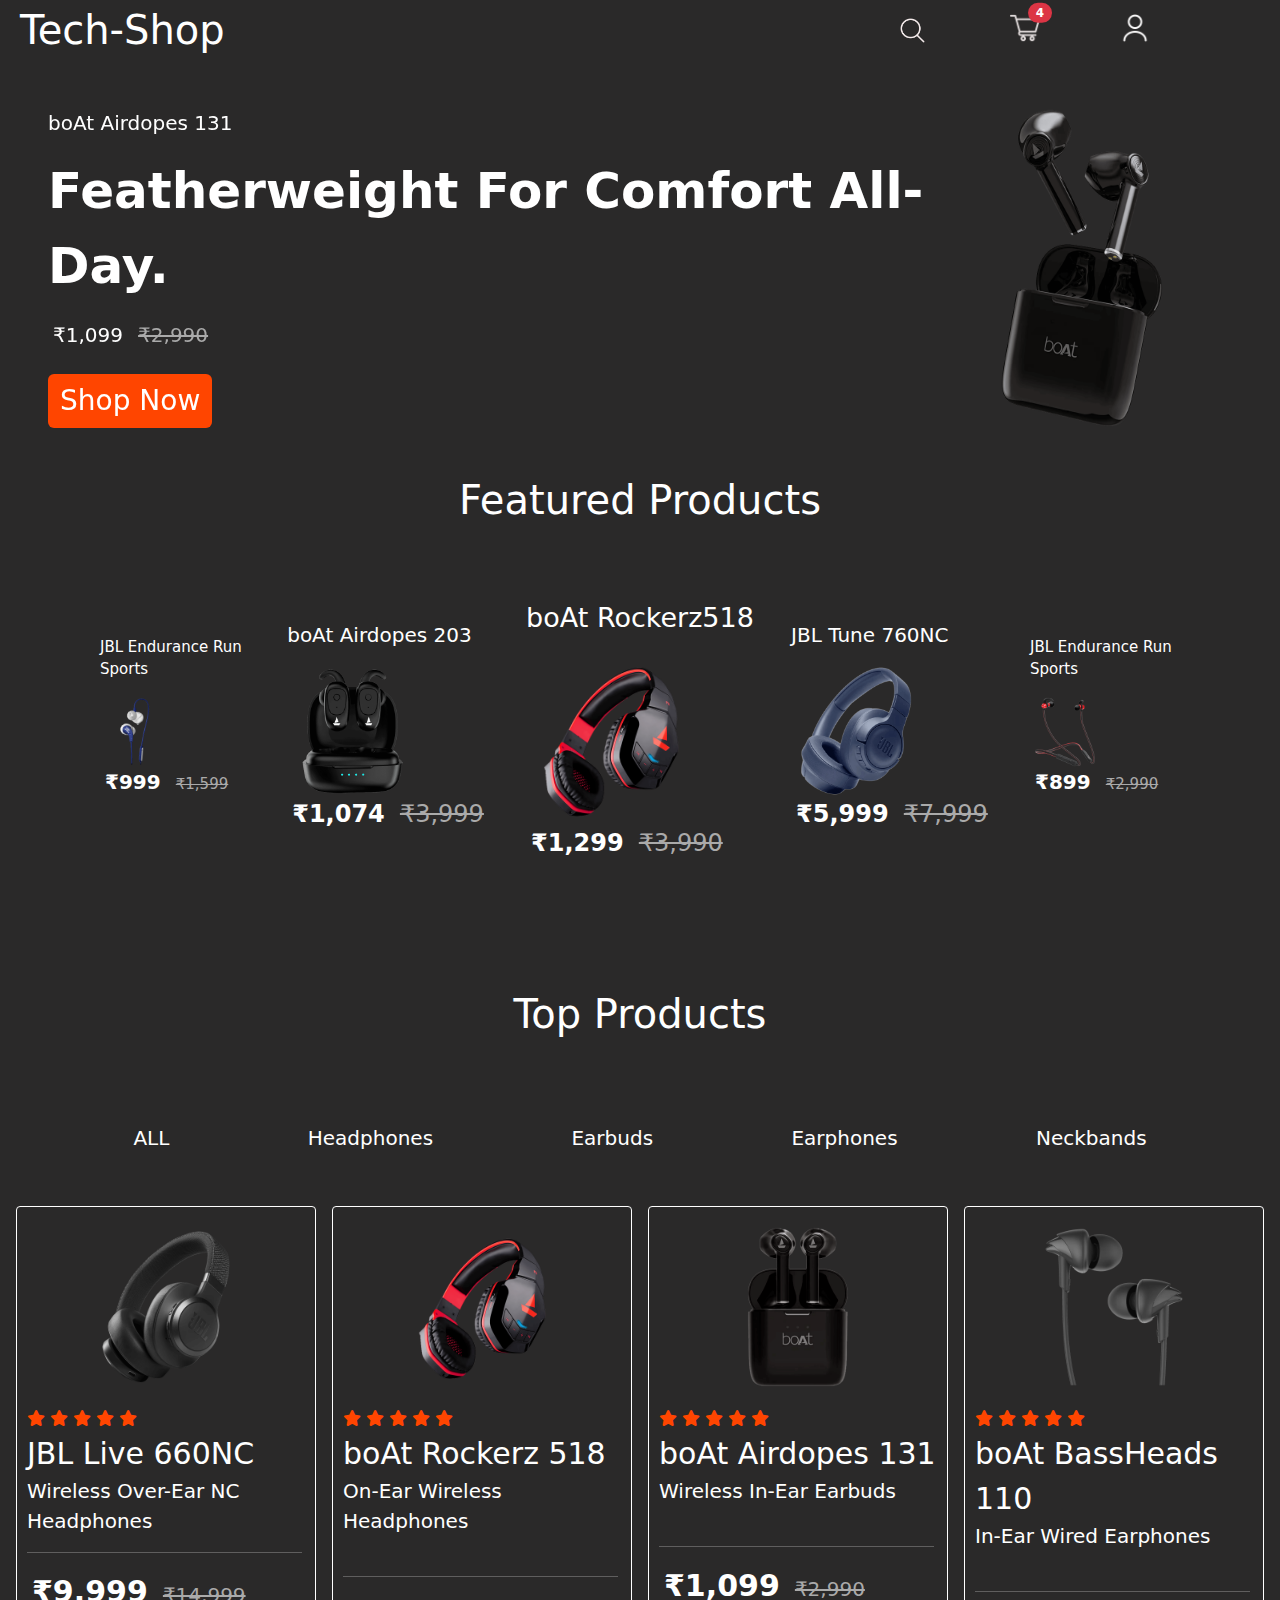
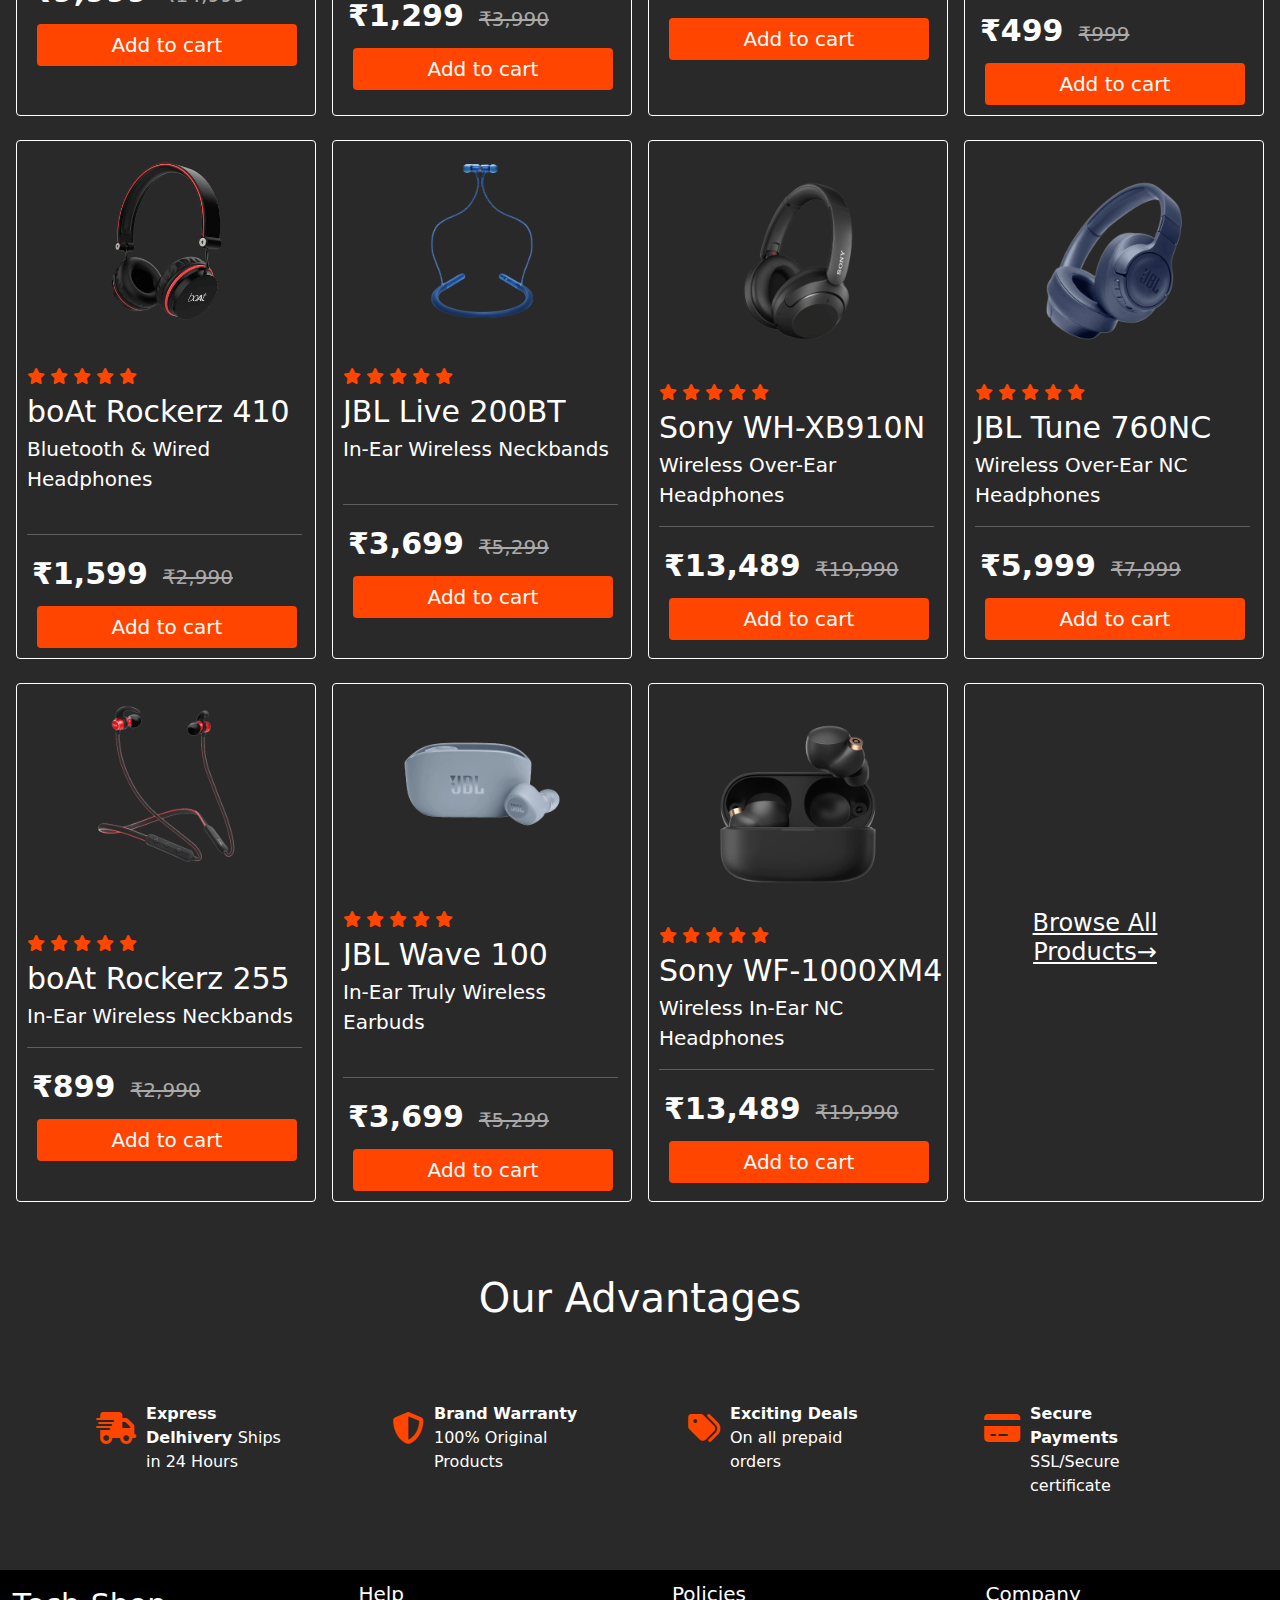
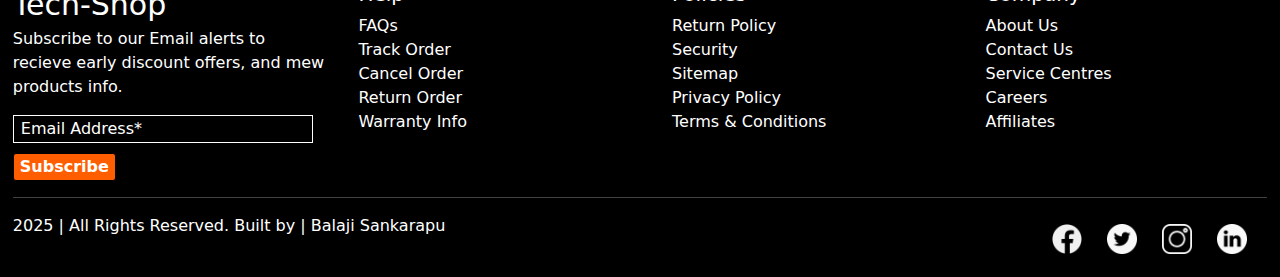
<file: index.html>
<!DOCTYPE html>
<html lang="en">
<head>
    <meta charset="UTF-8">
    <meta name="viewport" content="width=device-width, initial-scale=1.0">
    <title>Index Page</title>
    <link rel="stylesheet" href="index.css">
    <link href="https://cdn.jsdelivr.net/npm/bootstrap@5.3.6/dist/css/bootstrap.min.css" rel="stylesheet" integrity="sha384-4Q6Gf2aSP4eDXB8Miphtr37CMZZQ5oXLH2yaXMJ2w8e2ZtHTl7GptT4jmndRuHDT" crossorigin="anonymous">
    <link rel="stylesheet" href="https://cdnjs.cloudflare.com/ajax/libs/font-awesome/6.5.0/css/all.min.css">
    <link href="https://cdn.jsdelivr.net/npm/bootstrap@5.3.0/dist/css/bootstrap.min.css" rel="stylesheet">
    <style>
        body{
            background-color: rgb(42, 41, 41);
            color: white;
        }
        .card-img{
            width: 200px; 
            padding: 20px;
        }
        input::placeholder{
            color: white;
            padding: 5px;
        }
        .form-control::placeholder{
            color: white;
        }
        .form-control{
            background-color: rgb(42, 41, 41);
        }
        /* .prod1 {
            animation-name: slide1;
            animation-timing-function: linear;
            position: relative;
            animation-duration: 6s;
            animation-iteration-count: infinite;
            animation-direction: forwards;
        }

        @keyframes slide1 {
             0%, 10.7% {
                transform: translateX(0);
            }
            15.7%, 26.4% {
                transform: translateX(350px) scale(1.3);
            }
            31.4%, 42.7% {
                transform: translateX(650px) scale(1.6);
            }
            47.7%, 58.4% {
                transform: translateX(910px) scale(1.6);
            }
            63.4%, 74.1% {
                transform: translateX(1150px) scale(1.3);
            }
            79.1%, 100% {
                transform: translateX(0px);
            }
            
      
      
        }

        .prod2 {
            animation-name: slide2;
            animation-timing-function: linear;
            position: relative;
            animation-duration: 6s;
            animation-iteration-count: infinite;
            animation-direction: forwards;
        }

        @keyframes slide2 {
            0%, 10.7% {
                transform: translateX(0);
            }
            15.7%, 26.4% {
                transform: translateX(270px) scale(1.6);
            }
            31.4%, 42.7% {
                transform: translateX(540px) scale(1.6);
            }
            47.7%, 58.4% {
                transform: translateX(840px) scale(1.3);
            }
            63.4%, 74.1% {
                transform: translateX(1080px) scale();
            }
            79.1%, 89.8% {
                transform: translateX(-320px);
            }
            94.8%, 100%{
                transform: translateX(-0px);
            }
        }

        .prod3 {
            animation-name: slide3;
            animation-timing-function: linear;
            position: relative;
            animation-duration: 6s;
            animation-iteration-count: infinite;
            animation-direction: forwards;
        }

        @keyframes slide3 {
            0%, 12.5% {
                transform: translateX(0);
            }
            17.5%, 30% {
                transform: translateX(216px);
            }
            35%, 47.5% {
                transform: translateX(432px);
            }
            52.5%, 65% {
                transform: translateX(648px);
            }
            70%, 82.5% {
                transform: translateX(-432px);
            }
            87.5%,100% {
                transform: translateX(1080px);
            }
        }

        .prod4 {
            animation-name: slide4;
            animation-timing-function: linear;
            position: relative;
            animation-duration: 6s;
            animation-iteration-count: infinite;
            animation-direction: forwards;
        }

        @keyframes slide4 {
            0%, 12.5% {
                transform: translateX(0);
            }
            17.5%, 30% {
                transform: translateX(216px);
            }
            35%, 47.5% {
                transform: translateX(432px);
            }
            52.5%, 65% {
                transform: translateX(648px);
            }
            70%, 82.5% {
                transform: translateX(864px);
            }
            87.5%,100% {
                transform: translateX(1080px);
            }
        }

        .prod5 {
            animation-name: slide5;
            animation-timing-function: linear;
            position: relative;
            animation-duration: 6s;
            animation-iteration-count: infinite;
            animation-direction: forwards;
        }

        @keyframes slide5 {
            0%, 12.5% {
                transform: translateX(0);
            }
            17.5%, 30% {
                transform: translateX(216px);
            }
            35%, 47.5% {
                transform: translateX(432px);
            }
            52.5%, 65% {
                transform: translateX(648px);
            }
            70%, 82.5% {
                transform: translateX(864px);
            }
            87.5%,100% {
                transform: translateX(1080px);
            }
        } */

    </style>
</head>
<body>
    <header class="md-3">
         <!------------- Navbar CODE Start ------------------>
        <div class="main-navbar">
            <a class="tech-shop" href="index.html">Tech-Shop</a>
            <div class="all-icons">
                <a class="icon" href="">
                    <img class="search-icon" src="./Images/search icon.png" alt="">
                </a>
                <a class="icon position-relative" href="CartDetails.html">
                    <img class="cart-icon" src="./Images/cart icon.png" alt="">
                    <span class="position-absolute top-0 start-100 translate-middle badge rounded-pill bg-danger">
                        4
                        <span class="visually-hidden">unread messages</span>
                    </span>
                </a>

                <!------------- MODAL CODE Start ------------------>
                <!-- USER ICON (MODAL TRIGGER) -->
                <a class="icon" href="#" data-bs-toggle="modal" data-bs-target="#exampleModal" style="margin-right: 80px;">
                    <img class="user-icon" src="./Images/user icon.png" alt="">
                </a>

                <div class="modal fade" id="exampleModal" tabindex="-1" aria-labelledby="exampleModalLabel" aria-hidden="true">
                    <div class="modal-dialog">
                        <div class="modal-content bg-dark">
                            <div class="modal-header d-flex justify-content-between align-items-start">
                                <div>
                                    <h1 class="modal-title fs-5" id="exampleModalLabel">Signup</h1>
                                    <p class="mb-0">Already have an account ?<strong> Login</strong></p>
                                </div>
                                <button type="button" class="btn-close" data-bs-dismiss="modal" aria-label="Close" style="filter: invert(1) brightness(400%) contrast(150%);"></button>
                            </div>
                            <div class="modal-body">
                                <form>
                                    <div class="mb-3">
                                        <input type="text" class="form-control" id="recipient-name" placeholder="Username"><br>
                                        <input type="email" class="form-control" id="recipient-email" placeholder="Email"><br>
                                        <input type="password" class="form-control" id="recipient-password" placeholder="Password"><br>
                                        <input type="password" class="form-control" id="recipient-confirm-password" placeholder="Confirm Password"><br>
                                        <button class="Signup-button">Signup</button>
                                    </div>
                                </form>
                            </div>
                            <div class="d-flex align-items-center w-75 mx-auto my-3">
                                <div class="flex-grow-1 border-bottom"></div>
                                <div class="px-4 py-1 text-light">or login with</div>
                                <div class="flex-grow-1 border-bottom"></div>
                            </div>

                            <div class="d-flex justify-content-evenly mb-4">
                                <button class="fb-button">Facebook</button>
                                <button class="Goog-button">Google</button>
                                <button class="twitter-button">Twitter</button>
                            </div>
                        </div>
                    </div>
                </div>
                <!------------- MODAL CODE End ------------------>
                

            </div>
        </div>
        <!------------- Navbar CODE End ------------------>
    </header>

    <main>
        <!-------------------------------------- Carousel start ------------------------------------------>
        <div id="carouselExampleRide" class="carousel slide w-500"  data-bs-ride="true">
            <div class="carousel-inner " >
                <div id="carouselExampleRide" class="carousel slide w-100" data-bs-ride="carousel" data-bs-interval="3000">
                     <!------------------------------ First Carousel Start ----------------------------->
                    <div class="carousel-item active">
                        <div class="card flex-row justify-content-center m-5 shadow-none border-0 bg-transparent " >
                            <div class="" style="width: 900px;">
                                <p class="para-caro">boAt Airdopes 131</span><br>
                                <p class="caro-head">Featherweight For Comfort All-Day.</span><br>
                                <p class="card-text" id="caro-price">₹1,099</p>
                                <p class="card-text" id="caro-off-price">₹2,990</p><br><br>
                                <a href="#" id="caro-button" class="btn btn-primary fs-3">Shop Now</a>
                            </div>
                            <img style="width: 300px;" src="./Images/boat131-3.png" class="d-block" alt="...">
                        </div>
                    </div>
                    <!------------------------------ First Carousel End ----------------------------->
                    <!------------------------------ Second Carousel Start ----------------------------->
                    <div class="carousel-item">
                        <div class="card flex-row justify-content-center m-5 shadow-none border-0 bg-transparent " >
                            <div class="" style="width: 900px;">
                                <p class="para-caro">Sony WH-XB910N</span><br>
                                <p class="caro-head">Give Your Favorite Music A Boost.</span><br>
                                <p class="card-text" id="caro-price">₹13,489</p>
                                <p class="card-text" id="caro-off-price">₹19,999</p><br><br>
                                <a href="#" id="caro-button" class="btn btn-primary fs-3">Shop Now</a>
                            </div>
                            <img style="width: 300px;" src="./Images/sonyXb910n-1.png" class="d-block" alt="...">
                        </div>
                    </div>
                    <!------------------------------ Second Carousel End ----------------------------->
                    <!------------------------------ Third Carousel Start ----------------------------->
                    <div class="carousel-item" style="height: 396px;">
                        <div class="card flex-row justify-content-center m-5 shadow-none border-0 bg-transparent " >
                            <div class="" style="width: 900px;">
                                <p class="para-caro">JBL Live 660NC</span><br>
                                <p class="caro-head">Keep The Noise Out, Or In. You Choose.</span><br>
                                <p class="card-text" id="caro-price">₹9,999</p>
                                <p class="card-text" id="caro-off-price">₹14,999</p><br><br>
                                <a href="#" id="caro-button" class="btn btn-primary fs-3">Shop Now</a>
                            </div>
                            <img style="width: 300px;" src="./Images/jbl660nc-1.png" class="d-block" alt="...">
                        </div>
                    </div>
                    <!------------------------------ Third Carousel End ----------------------------->
                </div>
            </div>
        </div>
        <!--------------------------------- Carousel End ------------------------------------->

        <!------------------------------- Featured Products Start ------------------------------>
        <h1>Featured Products</h1><br><br><br><br><br>
        <div class="Featured-prod">
            <div class="prod1" id="prod">
                <p style="font-size: 15px;">JBL Endurance Run Sports</p>
                <img style="width: 70px;" src="./Images/jbl-endu-1.png" alt=""><br>
                <p class="card-text" id="Featu-prod-price">₹999</p>
                <p class="card-text" id="Featu-prod-offprice">₹1,599</p>
            </div>
            <div class="prod2" id="prod">
                <p style="font-size: 20px;">boAt Airdopes 203</p>
                <img style="width: 130px;" src="./Images/boat203-1.png" alt=""><br>
                <p class="card-text fs-4" id="Featu-prod-price">₹1,074</p>
                <p class="card-text fs-4" id="Featu-prod-offprice">₹3,999</p>
            </div>
            <div class="prod3" id="prod">
                <p style="font-size: 27px;">boAt Rockerz518</p>
                <img style="width: 170px;" src="./Images/boat518-1.png" alt=""><br>
                <p class="card-text fs-4" id="Featu-prod-price">₹1,299</p>
                <p class="card-text fs-4" id="Featu-prod-offprice">₹3,990</p>
            </div>
            <div class="prod4" id="prod">
                <p style="font-size: 20px;">JBL Tune 760NC</p>
                <img style="width: 130px;" src="./Images/jbl760nc-1.png" alt=""><br>
                <p class="card-text fs-4" id="Featu-prod-price">₹5,999</p>
                <p class="card-text fs-4" id="Featu-prod-offprice">₹7,999</p>
            </div>
            <div class="prod5" id="prod">
                <p style="font-size: 15px;">JBL Endurance Run Sports</p>
                <img style="width: 70px;" src="./Images/boat255r-1.png" alt=""><br>
                <p class="card-text" id="Featu-prod-price">₹899</p>
                <p class="card-text" id="Featu-prod-offprice">₹2,990</p>
            </div>
        </div><br><br><br><br><br>
        <!------------------------------- Featured Products End ------------------------------>
        
        <!------------------------------- Product List Start --------------------------------->
        <div>
            <h1>Top Products</h1><br><br><br>
            <div class="products-head">
                <a class="prod-head" href="">ALL</a>
                <a class="prod-head" href="">Headphones</a>
                <a class="prod-head" href="">Earbuds</a>
                <a class="prod-head" href="">Earphones</a>
                <a class="prod-head" href="">Neckbands</a>
            </div>
        </div><br><br>
        <!-------------------- Product List End -------------------->

        <!----------- Cards Start ------------>
        <div>
            <div class="products-head">

             <!--------------------------------- First Row Start --------------------------------------------->
                <!-------------- First Card Start ------------->
                <div class="card-row">
                    <div style="text-align: center;"> 
                        <a href="ProductDetails.html" style="text-decoration: none;">
                            <img class="card-img" src="./Images/jbl660nc-1.png" alt="">
                        </a>
                    </div>
                    <div style="margin-left: 10px;">
                        <div>
                            <i class="fa-solid fa-star" style="color: #ff4500;"></i>
                            <i class="fa-solid fa-star" style="color: #ff4500;"></i>
                            <i class="fa-solid fa-star" style="color: #ff4500;"></i>
                            <i class="fa-solid fa-star" style="color: #ff4500;"></i>
                            <i class="fa-solid fa-star" style="color: #ff4500;"></i>
                        </div>
                        <span class="card-title">JBL Live 660NC</span><br>
                        <span class="card-details">Wireless Over-Ear NC Headphones</span><hr>
                        <p class="card-text" id="card-price">₹9,999</p>
                        <p class="card-text" id="card-offprice">₹14,999</p><br>
                        <a href="#" class="btn btn-primary fs-5" id="card-cartbutton">Add to cart</a>
                    </div>
                </div>
                <!-------------- First Card End ------------->

                <!-------------- Second Card Start ------------->
                <div class="card-row">
                    <div style="text-align: center;">    
                        <img class="card-img" src="./Images/boat518-1.png" alt="">
                    </div>
                    <div style="margin-left: 10px;">
                        <div>
                            <i class="fa-solid fa-star" style="color: #ff4500;"></i>
                            <i class="fa-solid fa-star" style="color: #ff4500;"></i>
                            <i class="fa-solid fa-star" style="color: #ff4500;"></i>
                            <i class="fa-solid fa-star" style="color: #ff4500;"></i>
                            <i class="fa-solid fa-star" style="color: #ff4500;"></i>
                        </div>
                        <span class="card-title">boAt Rockerz 518</span><br>
                        <span class="card-details">On-Ear Wireless Headphones</span><br><br><hr>
                        <p class="card-text" id="card-price">₹1,299</p>
                        <p class="card-text" id="card-offprice">₹3,990</p><br>
                        <a href="#" class="btn btn-primary fs-5" id="card-cartbutton">Add to cart</a>
                    </div>
                </div>
                <!-------------- Second Card End ------------->

                <!-------------- Third Card Start ------------->
                <div class="card-row">
                    <div style="text-align: center;">    
                        <img class="card-img" src="./Images/boat131-1.png" alt="">
                    </div>
                    <div style="margin-left: 10px;">
                        <div>
                            <i class="fa-solid fa-star" style="color: #ff4500;"></i>
                            <i class="fa-solid fa-star" style="color: #ff4500;"></i>
                            <i class="fa-solid fa-star" style="color: #ff4500;"></i>
                            <i class="fa-solid fa-star" style="color: #ff4500;"></i>
                            <i class="fa-solid fa-star" style="color: #ff4500;"></i>
                        </div>
                        <span class="card-title">boAt Airdopes 131</span><br>
                        <span class="card-details">Wireless In-Ear Earbuds</span><br><br><hr>
                        <p class="card-text" id="card-price">₹1,099</p>
                        <p class="card-text" id="card-offprice">₹2,990</p><br>
                        <a href="#" class="btn btn-primary fs-5" id="card-cartbutton">Add to cart</a>
                    </div>
                </div>
                <!-------------- Third Card End ------------->

                <!-------------- Fourth Card Start ------------->
                <div  class="card-row">
                    <div style="text-align: center;">    
                        <img class="card-img" src="./Images/boat110-1.png" alt="">
                    </div>
                    <div style="margin-left: 10px;">
                        <div>
                            <i class="fa-solid fa-star" style="color: #ff4500;"></i>
                            <i class="fa-solid fa-star" style="color: #ff4500;"></i>
                            <i class="fa-solid fa-star" style="color: #ff4500;"></i>
                            <i class="fa-solid fa-star" style="color: #ff4500;"></i>
                            <i class="fa-solid fa-star" style="color: #ff4500;"></i>
                        </div>
                        <span class="card-title">boAt BassHeads 110</span><br>
                        <span class="card-details">In-Ear Wired Earphones</span><br><br><hr>
                        <p class="card-text" id="card-price">₹499</p>
                        <p class="card-text" id="card-offprice">₹999</p><br>
                        <a href="#" class="btn btn-primary fs-5" id="card-cartbutton">Add to cart</a>
                    </div>
                </div>
                <!-------------- Fourth Card End ------------->
             <!--------------------------------- First Row End --------------------------------------------->
            </div><br>
            
            <!--------------------------------- Second Row Start --------------------------------------------->
            <div class="products-head">

                <!-------------- First Card Start ------------->
                <div class="card-row">
                    <div style="text-align: center;">    
                        <img class="card-img" src="./Images/boat410-1.png" alt="">
                    </div><br>
                    <div style="margin-left: 10px;">
                        <div>
                            <i class="fa-solid fa-star" style="color: #ff4500;"></i>
                            <i class="fa-solid fa-star" style="color: #ff4500;"></i>
                            <i class="fa-solid fa-star" style="color: #ff4500;"></i>
                            <i class="fa-solid fa-star" style="color: #ff4500;"></i>
                            <i class="fa-solid fa-star" style="color: #ff4500;"></i>
                        </div>
                        <span class="card-title">boAt Rockerz 410</span><br>
                        <span class="card-details">Bluetooth & Wired Headphones</span><br><br><hr>
                        <p class="card-text" id="card-price">₹1,599</p>
                        <p class="card-text" id="card-offprice">₹2,990</p><br>
                        <a href="#" class="btn btn-primary fs-5" id="card-cartbutton">Add to cart</a>
                    </div>
                </div>
                <!-------------- First Card End ------------->

                <!-------------- Second Card Start ------------->
                <div class="card-row">
                    <div style="text-align: center;">    
                        <img class="card-img" src="./Images/jbl200bt-1.png" alt="">
                    </div><br>
                    <div style="margin-left: 10px;">
                        <div>
                            <i class="fa-solid fa-star" style="color: #ff4500;"></i>
                            <i class="fa-solid fa-star" style="color: #ff4500;"></i>
                            <i class="fa-solid fa-star" style="color: #ff4500;"></i>
                            <i class="fa-solid fa-star" style="color: #ff4500;"></i>
                            <i class="fa-solid fa-star" style="color: #ff4500;"></i>
                        </div>
                        <span class="card-title">JBL Live 200BT</span><br>
                        <span class="card-details">In-Ear Wireless Neckbands</span><br><br><hr>
                        <p class="card-text" id="card-price">₹3,699</p>
                        <p class="card-text" id="card-offprice">₹5,299</p><br>
                        <a href="#" class="btn btn-primary fs-5" id="card-cartbutton">Add to cart</a>
                    </div>
                </div>
                <!-------------- Second Card End ------------->

                <!-------------- Third Card Start ------------->
                <div class="card-row">
                    <div style="text-align: center; padding: 20px;">    
                        <img class="card-img" src="./Images/sonyXb910n-1.png" alt="">
                    </div>
                    <div style="margin-left: 10px;">
                        <div>
                            <i class="fa-solid fa-star" style="color: #ff4500;"></i>
                            <i class="fa-solid fa-star" style="color: #ff4500;"></i>
                            <i class="fa-solid fa-star" style="color: #ff4500;"></i>
                            <i class="fa-solid fa-star" style="color: #ff4500;"></i>
                            <i class="fa-solid fa-star" style="color: #ff4500;"></i>
                        </div>
                        <span class="card-title">Sony WH-XB910N</span><br>
                        <span class="card-details">Wireless Over-Ear Headphones</span><hr>
                        <p class="card-text" id="card-price">₹13,489</p>
                        <p class="card-text" id="card-offprice">₹19,990</p><br>
                        <a href="#" class="btn btn-primary fs-5" id="card-cartbutton">Add to cart</a>
                    </div>
                </div>
                <!-------------- Third Card End ------------->

                <!-------------- Fourth Card Start ------------->
                <div class="card-row">
                    <div style="text-align: center; padding: 20px;">    
                        <img class="card-img" src="./Images/jbl760nc-1.png" alt="">
                    </div>
                    <div style="margin-left: 10px;">
                        <div>
                            <i class="fa-solid fa-star" style="color: #ff4500;"></i>
                            <i class="fa-solid fa-star" style="color: #ff4500;"></i>
                            <i class="fa-solid fa-star" style="color: #ff4500;"></i>
                            <i class="fa-solid fa-star" style="color: #ff4500;"></i>
                            <i class="fa-solid fa-star" style="color: #ff4500;"></i>
                        </div>
                        <span class="card-title">JBL Tune 760NC</span><br>
                        <span class="card-details">Wireless Over-Ear NC Headphones</span><hr>
                        <p class="card-text" id="card-price">₹5,999</p>
                        <p class="card-text" id="card-offprice">₹7,999</p><br>
                        <a href="#" class="btn btn-primary fs-5" id="card-cartbutton">Add to cart</a>
                    </div>
                </div>
                <!-------------- Fourth Card End ------------->
             <!--------------------------------- Second Row End --------------------------------------------->
            </div><br>

            <!---------------------------------- Third Row Start --------------------------------->
            <div class="products-head">

                <!-------------- First Card Start ------------->
                <div class="card-row">
                    <div style="text-align: center;">    
                        <img class="card-img" src="./Images/boat255r-1.png" alt="">
                    </div><br><br>
                    <div style="margin-left: 10px;">
                        <div>
                            <i class="fa-solid fa-star" style="color: #ff4500;"></i>
                            <i class="fa-solid fa-star" style="color: #ff4500;"></i>
                            <i class="fa-solid fa-star" style="color: #ff4500;"></i>
                            <i class="fa-solid fa-star" style="color: #ff4500;"></i>
                            <i class="fa-solid fa-star" style="color: #ff4500;"></i>
                        </div>
                        <span class="card-title">boAt Rockerz 255</span><br>
                        <span class="card-details">In-Ear Wireless Neckbands</span><br><hr>
                        <p class="card-text" id="card-price">₹899</p>
                        <p class="card-text" id="card-offprice">₹2,990</p><br>
                        <a href="#" class="btn btn-primary fs-5" id="card-cartbutton">Add to cart</a>
                    </div>
                </div>
                <!-------------- First Card End ------------->

                <!-------------- Second Card Start ------------->
                <div class="card-row">
                    <div style="text-align: center;">    
                        <img class="card-img" src="./Images/jbl100-1.png" alt="">
                    </div><br>
                    <div style="margin-left: 10px;">
                        <div>
                            <i class="fa-solid fa-star" style="color: #ff4500;"></i>
                            <i class="fa-solid fa-star" style="color: #ff4500;"></i>
                            <i class="fa-solid fa-star" style="color: #ff4500;"></i>
                            <i class="fa-solid fa-star" style="color: #ff4500;"></i>
                            <i class="fa-solid fa-star" style="color: #ff4500;"></i>
                        </div>
                        <span class="card-title">JBL Wave 100</span><br>
                        <span class="card-details">In-Ear Truly Wireless Earbuds</span><br><br><hr>
                        <p class="card-text" id="card-price">₹3,699</p>
                        <p class="card-text" id="card-offprice">₹5,299</p><br>
                        <a href="#" class="btn btn-primary fs-5" id="card-cartbutton">Add to cart</a>
                    </div>
                </div>
                <!-------------- Second Card End ------------->

                <!-------------- Third Card Start ------------->
                <div class="card-row">
                    <div style="text-align: center; padding: 20px;">    
                        <img class="card-img" src="./Images/sony1000xm4-1.png" alt="">
                    </div>
                    <div style="margin-left: 10px;">
                        <div>
                            <i class="fa-solid fa-star" style="color: #ff4500;"></i>
                            <i class="fa-solid fa-star" style="color: #ff4500;"></i>
                            <i class="fa-solid fa-star" style="color: #ff4500;"></i>
                            <i class="fa-solid fa-star" style="color: #ff4500;"></i>
                            <i class="fa-solid fa-star" style="color: #ff4500;"></i>
                        </div>
                        <span class="card-title">Sony WF-1000XM4</span><br>
                        <span class="card-details">Wireless In-Ear NC Headphones</span><hr>
                        <p class="card-text" id="card-price">₹13,489</p>
                        <p class="card-text" id="card-offprice">₹19,990</p><br>
                        <a href="#" class="btn btn-primary fs-5" id="card-cartbutton">Add to cart</a>
                    </div>
                </div>
                <!-------------- Third Card End ------------->

                <!-------------- Fourth Card Start ------------->
                <div class="lst-card">
                    <a href="">
                        <h4 class="lst-cardtxt" style="text-decoration: underline;">Browse All Products→</h4>
                    </a>
                </div>
                <!-------------- Fourth Card End ------------->
            <!---------------------- Third Row End ----------------------->
            </div>
        </div><br><br><br>
        <!--------------------------------- Cards End ---------------------------------->

            <!----------------- Advantages ------------------>
        <h1>Our Advantages</h1><br><br><br>
        <div style="display: flex; justify-content: space-evenly;">
            <!----------------- First Advantage End ------------------>
            <div class="adv-container">
                <span style="margin-top: 15px;">
                    <i class="fa-solid fa-truck-fast fa-2xl" style="color: #ff4500; margin-top: 10px;"></i>
                </span>
                <span class="adv">Express Delhivery
                    <p class="advtxt">Ships in 24 Hours</p>
                </span><br>
            </div>
            <!----------------- First Advantage End ------------------>

            <!----------------- Second Advantage Start ------------------>
            <div style="width: 200px; display: flex;justify-content: space-between;">
                <span style="margin-top: 15px;">
                    <i class="fa-solid fa-shield-halved fa-2xl" style="color: #ff4500;"></i>
                </span>
                <span class="adv">Brand Warranty
                    <p class="advtxt">100% Original Products</p>
                </span><br>
            </div>
            <!----------------- Second Advantage End ------------------>

            <!----------------- Third Advantage Start ------------------>
            <div style="width: 200px; display: flex;justify-content: space-between;">
                <span style="margin-top: 15px;">
                    <i class="fa-solid fa-tags fa-2xl" style="color: #ff4500;"></i>
                </span>
                <span class="adv">Exciting Deals
                    <br><p class="advtxt">On all prepaid orders</p>
                </span><br>
            </div>
            <!----------------- Third Advantage End ------------------>

            <!----------------- Fourth Advantage Start ------------------>
            <div style="width: 200px; display: flex;justify-content: space-between;">
                <span style="margin-top: 15px;">
                    <i class="fa-solid fa-credit-card fa-2xl" style="color: #ff4500;"></i>
                </span>
                <span class="adv">Secure Payments
                    <br><p class="advtxt">SSL/Secure certificate</p>
                </span><br>
            </div>
            <!----------------- Fourth Advantage End ------------------>
        </div><br><br><br>

        
        








    </main>
    
    <footer>
        <div class="foot-container">
            <div>
                <div>
                    <span class="M">Tech-Shop</span>
                </div>
                    <p>Subscribe to our Email alerts to recieve early discount offers, and mew products info.</p>
                    <input class="tech-place" type="email" placeholder="Email Address*"><br>
                    <button class="subs-but">Subscribe</button>
            </div>
            <div class="m2">
                <ul type="none">
                    <h5>Help</h5>
                    <a class="foot-cont" href="">
                        <li>FAQs</li>
                        <li>Track Order</li>
                        <li>Cancel Order</li>
                        <li>Return Order</li>
                        <li>Warranty Info</li>
                    </a>
                </ul>
            </div>
            <div class="m3">
                <ul type="none">
                    <h5>Policies</h5>
                    <a class="foot-cont" href="">
                        <li>Return Policy</li>
                        <li>Security</li>
                        <li>Sitemap</li>
                        <li>Privacy Policy</li>
                        <li>Terms & Conditions</li>
                    </a>
                </ul>
            </div>
            <div class="m4">
                <ul type="none">
                    <h5>Company</h5>
                    <a class="foot-cont" href="">
                        <li>About Us</li>
                        <li>Contact Us</li>
                        <li>Service Centres</li>
                        <li>Careers</li>
                        <li>Affiliates</li>
                    </a>
                </ul>
            </div>
        </div><hr style="width: 100%;">
        <div class="foot-bot">
            <span>2025 | All Rights Reserved. Built by | Balaji Sankarapu</span>
            <div class="foot-icns">
                <a href="" style="text-decoration: none;">
                    <img class="icons" style="width: 30px;" src="./Images/facebook.png" alt="">
                    <img class="icons" style="width: 30px;" src="./Images/twitter.png" alt="">
                    <img class="icons" style="width: 30px;" src="./Images/instagram.png" alt="">
                    <img class="icons" style="width: 30px; margin-right: 20px;" src="./Images/linkedin.png" alt="">
                </a>
            </div>
        </div>
    </footer>

<!-- Bootstrap JS + Popper -->
  <script src="https://cdn.jsdelivr.net/npm/bootstrap@5.3.0/dist/js/bootstrap.bundle.min.js"></script>

  <!-- Tooltip Initialization -->
  <script>
    const tooltipTriggerList = document.querySelectorAll('[data-bs-toggle="tooltip"]');
    const tooltipList = [...tooltipTriggerList].map(el => new bootstrap.Tooltip(el));
  </script>
  

</body>
</html>
</file>
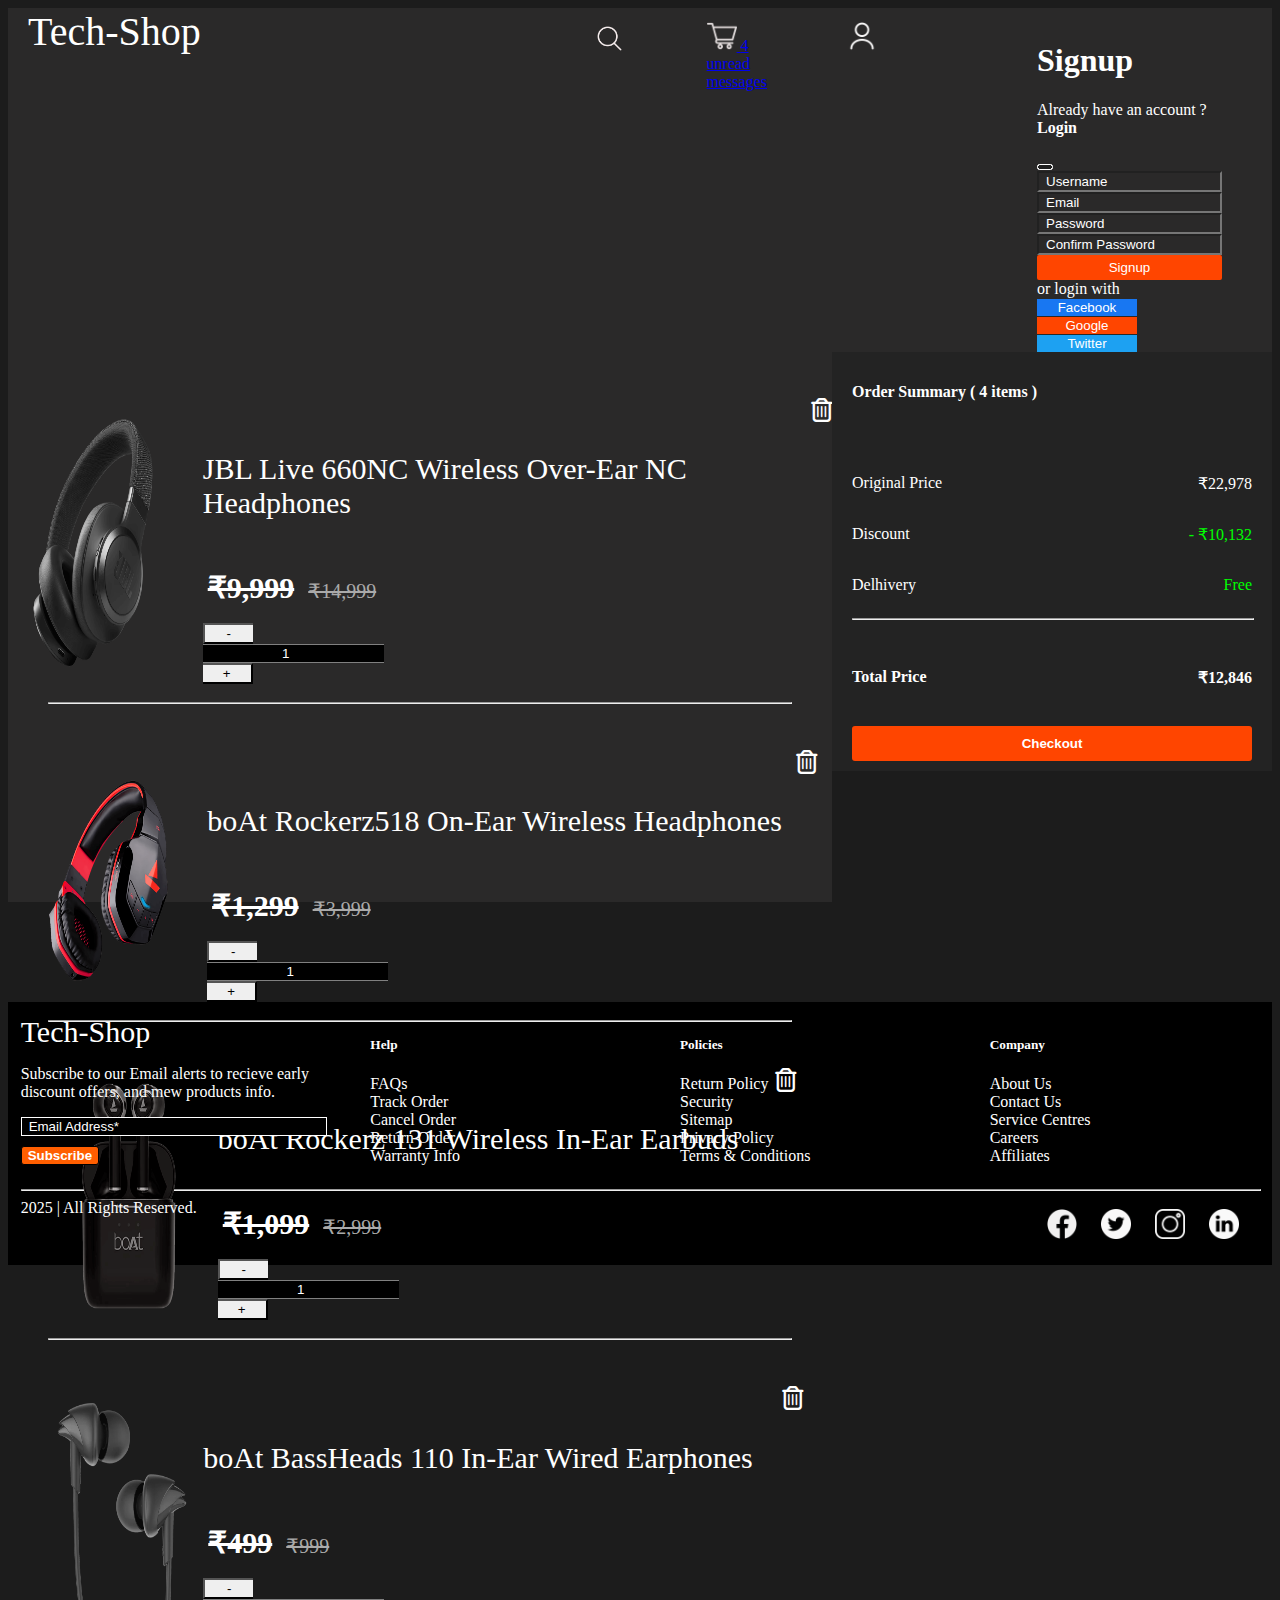
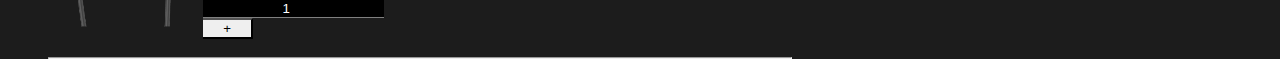
<file: CartDetails.html>
<!DOCTYPE html>
<html lang="en">
<head>
    <meta charset="UTF-8">
    <meta name="viewport" content="width=device-width, initial-scale=1.0">
    <title>Cart</title>
    <link rel="stylesheet" href="cartDetails.css">
    <link href="https://cdn.jsdelivr.net/npm/bootstrap@5.3.6/dist/css/bootstrap.min.css" rel="stylesheet" integrity="sha384-4Q6Gf2aSP4eDXB8Miphtr37CMZZQ5oXLH2yaXMJ2w8e2ZtHTl7GptT4jmndRuHDT" crossorigin="anonymous">
    <link rel="stylesheet" href="https://cdnjs.cloudflare.com/ajax/libs/font-awesome/6.5.0/css/all.min.css">
    <style>
        
        body{
            color: white;
            background-color: rgb(28,28,28);
        }
        input::placeholder{
            color: white;
            padding: 5px;
        }
        .form-control::placeholder{
            color: white;
        }
        .form-control{
            background-color: rgb(42, 41, 41);
        }
    </style>
</head>
<body>
    <header class="md-3">
         <!------------- Navbar CODE Start ------------------>
        <div class="main-navbar">
            <a class="tech-shop" href="index.html">Tech-Shop</a>
            <div class="all-icons">
                <a class="icon" href="">
                    <img class="search-icon" src="./Images/search icon.png" alt="">
                </a>
                <a class="icon position-relative" href="Cart Details.html">
                    <img class="cart-icon" src="./Images/cart icon.png" alt="">
                    <span class="position-absolute top-0 start-100 translate-middle badge rounded-pill bg-danger">
                        4
                        <span class="visually-hidden">unread messages</span>
                    </span>
                </a>

                <!------------- MODAL CODE Start ------------------>
                <!-- USER ICON (MODAL TRIGGER) -->
                <a class="icon" href="#" data-bs-toggle="modal" data-bs-target="#exampleModal" style="margin-right: 80px;">
                    <img class="user-icon" src="./Images/user icon.png" alt="">
                </a>

                <div class="modal fade" id="exampleModal" tabindex="-1" aria-labelledby="exampleModalLabel" aria-hidden="true">
                    <div class="modal-dialog">
                        <div class="modal-content bg-dark">
                            <div class="modal-header d-flex justify-content-between align-items-start">
                                <div>
                                    <h1 class="modal-title fs-5" id="exampleModalLabel">Signup</h1>
                                    <p class="mb-0">Already have an account ?<strong> Login</strong></p>
                                </div>
                                <button type="button" class="btn-close" data-bs-dismiss="modal" aria-label="Close" style="filter: invert(1) brightness(400%) contrast(150%);"></button>
                            </div>
                            <div class="modal-body">
                                <form>
                                    <div class="mb-3">
                                        <input type="text" class="form-control" id="recipient-name" placeholder="Username"><br>
                                        <input type="email" class="form-control" id="recipient-email" placeholder="Email"><br>
                                        <input type="password" class="form-control" id="recipient-password" placeholder="Password"><br>
                                        <input type="password" class="form-control" id="recipient-confirm-password" placeholder="Confirm Password"><br>
                                        <button class="Signup-button">Signup</button>
                                    </div>
                                </form>
                            </div>
                            <div class="d-flex align-items-center w-75 mx-auto my-3">
                                <div class="flex-grow-1 border-bottom"></div>
                                <div class="px-4 py-1 text-light">or login with</div>
                                <div class="flex-grow-1 border-bottom"></div>
                            </div>

                            <div class="d-flex justify-content-evenly mb-4">
                                <button class="fb-button">Facebook</button>
                                <button class="Goog-button">Google</button>
                                <button class="twitter-button">Twitter</button>
                            </div>
                        </div>
                    </div>
                </div>
                <!------------- MODAL CODE End ------------------>
                

            </div>
        </div>
        <!------------- Navbar CODE End ------------------>
    </header>

    <main>
        <div class="overfl">
             <!------------------------- Overflow Start --------------------------------->
            <div class="overflow-y-scroll">
                <div>
                     <!------------------- First Overflow Start ----------------->
                    <div class="frst-ovrflw">
                        <img class="ovrflw-image" src="./Images/jbl660nc-1.png" alt="">
                        <span style="margin-left: 3%;">
                            <h5 class="ovrflw-title">JBL Live 660NC Wireless Over-Ear NC Headphones</h5>
                            <p id="ovrflw-price" class="card-text">₹9,999</p>
                            <p class="card-text">₹14,999</p><br><br>
                            <div class="input-group" style="width: 200px;">
                                <button style="border-right: none; width: 50px;" class="btn btn-outline-secondary text-light" type="button" id="button-minus">-</button>
                                <input type="number" class="form-control" value="1" min="1" id="quantity-input">
                                <button style="border-left: none; width: 50px;" class="btn btn-outline-secondary text-light" type="button" id="button-plus">+</button>
                            </div>
                        </span>
                        <div>
                            <a id="trash-icon" href="">
                                <i class="fa-regular fa-trash-can fa-xl"></i>   
                            </a>                 
                        </div>
                    </div><br>
                </div><hr style="width: 90%; margin: 0 auto;">
                <!----------------- First Overflow End ------------------>

                <!----------------- Second Overflow Start ------------------>
                <div>
                    <div class="frst-ovrflw">
                        <img class="ovrflw-image" src="./Images/boat518-1.png" alt="">
                        <span>
                            <h5 class="ovrflw-title">boAt Rockerz518 On-Ear Wireless Headphones</h5>
                            <p id="ovrflw-price" class="card-text">₹1,299</p>
                            <p class="card-text">₹3,999</p><br><br>
                            <div class="input-group" style="width: 200px;">
                                <button style="border-right: none; width: 50px;" class="btn btn-outline-secondary text-light" type="button" id="button-minus">-</button>
                                <input type="number" class="form-control" value="1" min="1" id="quantity-input">
                                <button style="border-left: none; width: 50px;" class="btn btn-outline-secondary text-light" type="button" id="button-plus">+</button>
                            </div>
                        </span>
                        <div>
                            <a id="trash-icon" href="">
                                <i class="fa-regular fa-trash-can fa-xl"></i>   
                            </a>
                        </div>
                    </div><br>
                </div><hr style="width: 90%; margin: 0 auto;">
                <!----------------- Second Overflow End ------------------>
                
                <!----------------- Third Overflow Start ------------------>
                <div>
                    <div class="frst-ovrflw">
                        <img class="ovrflw-image" src="./Images/boat131-1.png" alt="">
                        <span style="margin-left: -4%;">
                            <h5 class="ovrflw-title">boAt Rockerz 131 Wireless In-Ear Earbuds</h5>
                            <p id="ovrflw-price" class="card-text">₹1,099</p>
                            <p class="card-text">₹2,999</p><br><br>
                            <div class="input-group" style="width: 200px;">
                                <button style="border-right: none; width: 50px;" class="btn btn-outline-secondary text-light" type="button" id="button-minus">-</button>
                                <input type="number" class="form-control" value="1" min="1" id="quantity-input">
                                <button style="border-left: none; width: 50px;" class="btn btn-outline-secondary text-light" type="button" id="button-plus">+</button>
                            </div>
                        </span>
                        <div>
                            <a id="trash-icon" href="">
                                <i class="fa-regular fa-trash-can fa-xl"></i>   
                            </a>                    
                        </div>
                    </div><br>
                </div><hr style="width: 90%; margin: 0 auto;">
                <!----------------- Third Overflow End ------------------>

                <!----------------- Fourth Overflow Start ------------------>
                <div>
                    <div class="frst-ovrflw">
                        <img class="ovrflw-image" src="./Images/boat110-1.png" alt="">
                        <span style="margin-left: -4%;">
                            <h5 class="ovrflw-title">boAt BassHeads 110 In-Ear Wired Earphones</h5>
                            <p id="ovrflw-price" class="card-text">₹499</p>
                            <p class="card-text">₹999</p><br><br>
                            <div class="input-group" style="width: 200px;">
                                <button style="border-right: none; width: 50px;" class="btn btn-outline-secondary text-light" type="button" id="button-minus">-</button>
                                <input type="number" class="form-control" value="1" min="1" id="quantity-input">
                                <button style="border-left: none; width: 50px;" class="btn btn-outline-secondary text-light" type="button" id="button-plus">+</button>
                            </div>
                        </span>
                        <div>
                            <a id="trash-icon" href="">
                                <i class="fa-regular fa-trash-can fa-xl"></i>   
                            </a>                    
                        </div>
                    </div><br>
                </div><hr style="width: 90%; margin: 0 auto;">
                <!----------------- Fourth Overflow End ------------------>
            </div>
            <!----------------------------- Overflow End --------------------------->

            <div class="crt-items">
                <h4>Order Summary ( 4 items )</h4><br><br>
                <div class="crt-txt">
                    <p>Original Price</p>
                    <p>₹22,978</p>
                </div>
                <div class="crt-txt">
                    <p>Discount</p>
                    <p class="price-col">- ₹10,132</p>
                </div>
                <div class="crt-txt">
                    <p>Delhivery</p>
                    <p class="price-col">Free</p>
                </div><hr style="width: 100%;"><br>
                <div class="crt-txt">
                    <h4>Total Price</h4>
                    <h4>₹12,846</h4>
                </div><br>
                <button class="Checkout-button">Checkout</button>
            </div>
            
        </div>
    </main>

    <footer>
        <div class="foot-container">
            <div>
                <div>
                    <span class="M">Tech-Shop</span>
                </div>
                    <p>Subscribe to our Email alerts to recieve early discount offers, and mew products info.</p>
                    <input class="tech-place" type="email" placeholder="Email Address*"><br>
                    <button class="subs-but">Subscribe</button>
            </div>
            <div class="m2">
                <ul type="none">
                    <h5>Help</h5>
                    <a class="foot-cont" href="">
                        <li>FAQs</li>
                        <li>Track Order</li>
                        <li>Cancel Order</li>
                        <li>Return Order</li>
                        <li>Warranty Info</li>
                    </a>
                </ul>
            </div>
            <div class="m3">
                <ul type="none">
                    <h5>Policies</h5>
                    <a class="foot-cont" href="">
                        <li>Return Policy</li>
                        <li>Security</li>
                        <li>Sitemap</li>
                        <li>Privacy Policy</li>
                        <li>Terms & Conditions</li>
                    </a>
                </ul>
            </div>
            <div class="m4">
                <ul type="none">
                    <h5>Company</h5>
                    <a class="foot-cont" href="">
                        <li>About Us</li>
                        <li>Contact Us</li>
                        <li>Service Centres</li>
                        <li>Careers</li>
                        <li>Affiliates</li>
                    </a>
                </ul>
            </div>
        </div><hr style="width: 100%;">
        <div class="foot-bot">
            <span>2025 | All Rights Reserved.</span>
            <div class="foot-icns">
                <a href="" style="text-decoration: none;">
                    <img class="icons" style="width: 30px;" src="./Images/facebook.png" alt="">
                    <img class="icons" style="width: 30px;" src="./Images/twitter.png" alt="">
                    <img class="icons" style="width: 30px;" src="./Images/instagram.png" alt="">
                    <img class="icons" style="width: 30px; margin-right: 20px;" src="./Images/linkedin.png" alt="">
                </a>
            </div>
        </div>
    </footer>

    <script src="https://cdn.jsdelivr.net/npm/bootstrap@5.3.6/dist/js/bootstrap.bundle.min.js" integrity="sha384-j1CDi7MgGQ12Z7Qab0qlWQ/Qqz24Gc6BM0thvEMVjHnfYGF0rmFCozFSxQBxwHKO" crossorigin="anonymous"></script>
</body>
</html>
</file>
<file: index.css>
@media (max-width: 992px) {
    .main-navbar {
        grid-template-columns: 1fr;
        text-align: center;
    }
    .all-icons {
        flex-direction: column;
        gap: 20px;
        margin-top: 20px;
    }
    .Featured-prod {
        flex-wrap: wrap;
        justify-content: center;
        gap: 20px;
        margin: 0 20px;
    }
    .products-head {
        flex-wrap: wrap;
        justify-content: center;
        gap: 10px;
    }
    .card-row {
        width: 90%;
        margin: 10px auto;
    }
    .lst-card {
        width: 90%;
        margin: 10px auto;
    }
    .adv-container,
    .foot-container,
    .foot-bot {
        display: flex;
        flex-direction: column;
        align-items: center;
        gap: 20px;
    }
    .foot-container {
        grid-template-columns: 1fr !important;
    }
    .tech-place {
        width: 100%;
    }
    .icons {
        width: 24px !important;
    }
    .foot-icns {
        justify-content: center;
    }
    .carousel-item .card {
        flex-direction: column;
        align-items: center;
        text-align: center;
    }
    .carousel-item img {
        width: 80% !important;
    }
}
h1{
    text-align: center;
}
p{
    color: white;
}
/******************** nav bar *****************/
.md-3{
    background-color: rgb(42, 41, 41);;
}
#exampleModalLabel{
    text-align: start;
}
.main-navbar{
    display: grid; 
    grid-template-columns: repeat(2,1fr);
}
.tech-shop{
    text-decoration: none; 
    font-size: 40px; 
    color: white; 
    margin-left: 20px; 
    width: fit-content;
}
/******************** nav bar start *****************/
.all-icons{
    display: flex; 
    justify-content: 
    flex-end; gap: 80px; 
    margin-top: 13px; 
    margin-right: 50px;
}
.search-icon{
    width: 35px;
}
.cart-icon{
    width: 30px
}
.user-icon{
    width: 30px;
}
.modal-content{
    background-color: rgb(42, 41, 41);;
}
.modal-title{
    color: white;
}
.mb-0{
    color: white;
}
.Signup-button{
    background-color: #ff4500; 
    width: 100%; border: none; 
    border-radius: 2px; 
    padding: 5px; 
    color: white;
}
.fb-button{
    width: 100px; 
    color: white; 
    border: none; 
    background-color: rgb(24, 119, 242);
}
.Goog-button{
    width: 100px; 
    color: white; 
    border: none; 
    background-color: rgb(255,69,0);
}
.twitter-button{
    width: 100px; 
    color: white; 
    border: none; 
    background-color: rgb(29, 161, 242);
}
/******************** icons end *****************/
/******************** nav bar end *****************/

/******************** main start *****************/
/******************** carousel start *****************/
.para-caro{
    color: white; 
    font-size: 20px;
}
.caro-head{
    color: white; 
    font-size: 50px; 
    font-weight: 700;
}
#caro-price{
    font-size: 20px; 
    margin: 5px; 
    color: white; 
    display: inline;
}
#caro-off-price{
    font-size: 20px; 
    margin:5px; 
    color: white; 
    display: inline; 
    text-decoration: line-through; 
    color: rgb(170, 170, 170);
}
#caro-button{
    background-color: orangered; 
    border: none;
}
/******************** carousel end *****************/
/******************** featured prod start *****************/
.Featured-prod{
    display: flex; 
    justify-content: space-between; 
    margin: 0 100px;
}
.prod1,.prod5{
    width: 150px;
    margin-top: -1.5%;
}
.prod2{
    width: fit-content;
    height: 250px;
    margin-top: -3%;
}
.prod3{
    width: fit-content;
    margin-top: -5%;
}
.prod4{
    width: fit-content;
    height: 250px;
    margin-top: -3%;
}
#Featu-prod-price{
    font-size: 20px; 
    font-weight: 600; 
    margin: 5px; 
    color: white; 
    display: inline;
}
#Featu-prod-offprice{
    font-size: 15px; 
    margin:5px; 
    color: white; 
    display: inline; 
    text-decoration: line-through; 
    color: rgb(170, 170, 170);
}
/******************** featured prod end *****************/
/******************** cards start *****************/
.products-head{
    display: flex;
    justify-content: space-evenly;
}
.prod-head{
    text-decoration: none; 
    color: white; 
    font-size: 20px;
    padding: 5px;
}
.card-row{
    border: 1px solid white; 
    width: 300px; 
    border-radius: 4px;
}
.card-title{
    color: white; 
    font-size: 30px; 
    font-weight: 500;
}
.card-details{
    color: white; 
    font-size: 20px; 
    font-weight: 200;
}
hr{
    color: white; 
    width: 275px;
}
#card-price{
    font-size: 30px; 
    font-weight: 600; 
    margin:5px; 
    color: white; 
    display: inline;
}
#card-offprice{
    font-size: 20px; 
    margin:5px; 
    color: white; 
    display: inline; 
    text-decoration: line-through; 
    color: rgb(170, 170, 170);
}
#card-cartbutton{
    background-color: orangered; 
    border: none; 
    width: 260px; 
    border-radius: 4px; 
    margin: 10px;
}
.lst-card{
    border: 1px solid white; 
    width: 300px; 
    border-radius: 4px; 
    align-content: center;
}
.lst-cardtxt{
    color: white;
    text-align: center; 
    width: 200px;
    margin-left: 30px;
}
.adv-container{
    width: 200px; 
    display: flex;
    justify-content: space-between;
}
.adv{
    color: white; 
    font-weight: 600; 
    padding: 0px 10px;
}
.advtxt{
    display: inline; 
    color: white; 
    font-weight: 100;
}
/******************** main end *****************/
/******************** footer start *****************/
.foot-container{
    display: grid; 
    grid-template-columns: repeat(4,1fr);
}
.tech-place{
    width: 300px; 
    background-color: black; 
    border: 1px solid white;
}
.subs-but{
    margin-top: 10px; 
    background-color: rgb(255, 94, 0); 
    color: white; 
    border-radius: 3px; 
    border: 1px solid black;
    font-weight: 600;
}
.M{
    color: white; 
    font-weight: 500; 
    font-size: 30px;
}
.foot-cont{
    text-decoration: none; 
    color: white;
}
.foot-icns{
    display: flex; 
    justify-content: flex-end; 
    gap: 20px;
}
.foot-bot{
    display: grid; 
    grid-template-columns: repeat(2,1fr);
}
.icons{
    margin: 10px;
}
footer{
    background-color: black;
    padding: 1%;
    align-content: center;
}
.icon :hover{
    transform: scale(2);
    transition: 0.5s;
}
.prod-head:hover{
    background-color: orangered;
    transition: 0.5s;
    border-radius: 5px;
}

/******************** footer end *****************/
</file>
<file: cartDetails.css>
@media (max-width: 992px) {
    .main-navbar {
        grid-template-columns: 1fr;
        text-align: center;
    }
    .all-icons {
        flex-direction: column;
        gap: 20px;
        margin-top: 20px;
    }
    .Featured-prod {
        flex-wrap: wrap;
        justify-content: center;
        gap: 20px;
        margin: 0 20px;
    }
    .products-head {
        flex-wrap: wrap;
        justify-content: center;
        gap: 10px;
    }
    .card-row {
        width: 90%;
        margin: 10px auto;
    }
    .lst-card {
        width: 90%;
        margin: 10px auto;
    }
    .adv-container,
    .foot-container,
    .foot-bot {
        display: flex;
        flex-direction: column;
        align-items: center;
        gap: 20px;
    }
    .foot-container {
        grid-template-columns: 1fr !important;
    }
    .tech-place {
        width: 100%;
    }
    .icons {
        width: 24px !important;
    }
    .foot-icns {
        justify-content: center;
    }
    .carousel-item .card {
        flex-direction: column;
        align-items: center;
        text-align: center;
    }
    .carousel-item img {
        width: 80% !important;
    }
}
.md-3{
    background-color: rgb(42, 41, 41);;
}
.main-navbar{
    display: grid; 
    grid-template-columns: repeat(2,1fr);
}
#exampleModalLabel{
    text-align: start;
}
.tech-shop{
    text-decoration: none; 
    font-size: 40px; 
    color: white; 
    margin-left: 20px; 
    width: fit-content;
}
/******************** nav bar start *****************/
.all-icons{
    display: flex; 
    justify-content: 
    flex-end; gap: 80px; 
    margin-top: 13px; 
    margin-right: 50px;
}
.search-icon{
    width: 35px;
}
.cart-icon{
    width: 30px
}
.user-icon{
    width: 30px;
}
.modal-content{
    background-color: rgb(42, 41, 41);;
}
.modal-title{
    color: white;
}
.mb-0{
    color: white;
}
.Signup-button{
    background-color: #ff4500; 
    width: 100%; border: none; 
    border-radius: 2px; 
    padding: 5px; 
    color: white;
}
.fb-button{
    width: 100px; 
    color: white; 
    border: none; 
    background-color: rgb(24, 119, 242);
}
.Goog-button{
    width: 100px; 
    color: white; 
    border: none; 
    background-color: rgb(255,69,0);
}
.twitter-button{
    width: 100px; 
    color: white; 
    border: none; 
    background-color: rgb(29, 161, 242);
}
/******************** icons end *****************/
/******************** nav bar end *****************/

/******************** main start *****************/
/******************** overflow start *****************/
.overfl{
    display: flex; 
    justify-content: space-around;
}
.overflow-y-scroll{
    background-color: rgb(42, 41, 41); 
    width: 1000px; 
    height: 550px; 
    margin-bottom: 100px;
}
.frst-ovrflw{
    display: flex; 
    justify-content: space-evenly; 
    margin-top: 50px;
}
.ovrflw-image{
    width: 150px; 
    padding: 10px;
}
.ovrflw-title{
    font-size: 30px; 
    color: white; 
    font-weight: 400;
}
#ovrflw-price{
    font-size: 30px; 
    font-weight: 600; 
    margin:5px; 
    color: white; 
    display: inline;
}
.card-text{
    font-size: 20px; 
    margin:5px; 
    color: white; 
    display: inline; 
    text-decoration: line-through; 
    color: rgb(170, 170, 170);
}
#quantity-input{
    border-top: 1px solid rgba(255, 255, 255, 0.5); 
    border-bottom: 1px solid rgba(255, 255, 255, 0.5); 
    border-left: none; 
    border-right: none; 
    background-color: black; 
    color: white; 
    text-align: center;
}
#trash-icon{
    color: white;
}
/******************** overflow end *****************/
.crt-items{
    background-color: rgb(35, 35, 35); 
    height: fit-content; 
    width: 450px; 
    padding: 10px 20px;
}
.crt-txt{
    display: flex; 
    justify-content: space-between;
}
.price-col{
    color: rgb(0, 254, 0);
}
.Checkout-button{
    background-color: #ff4500; 
    color: white; 
    width: 400px; 
    border: none; 
    border-radius: 3px; 
    font-weight: 700; 
    height: 35px;
}
/******************** main end *****************/


/******************** footer start *****************/
.foot-container{
    display: grid; 
    grid-template-columns: repeat(4,1fr);
}
.tech-place{
    width: 300px; 
    background-color: black; 
    border: 1px solid white;
}
.subs-but{
    margin-top: 10px; 
    background-color: rgb(255, 94, 0); 
    color: white; 
    border-radius: 3px; 
    border: 1px solid black;
    font-weight: 600;
}
.M{
    color: white; 
    font-weight: 500; 
    font-size: 30px;
}
.foot-cont{
    text-decoration: none; 
    color: white;
}
.foot-icns{
    display: flex; 
    justify-content: flex-end; 
    gap: 20px;
}
.foot-bot{
    display: grid; 
    grid-template-columns: repeat(2,1fr);
}
.icons{
    margin: 10px;
}
footer{
    background-color: black;
    padding: 1%;
    align-content: center;
}
.icon :hover{
    transform: scale(2);
    transition: 0.5s;
}
.prod-head:hover{
    background-color: orangered;
    transition: 0.5s;
    border-radius: 5px;
}
.form-control::placeholder{
    color: white;
}

/******************** footer end *****************/
</file>
